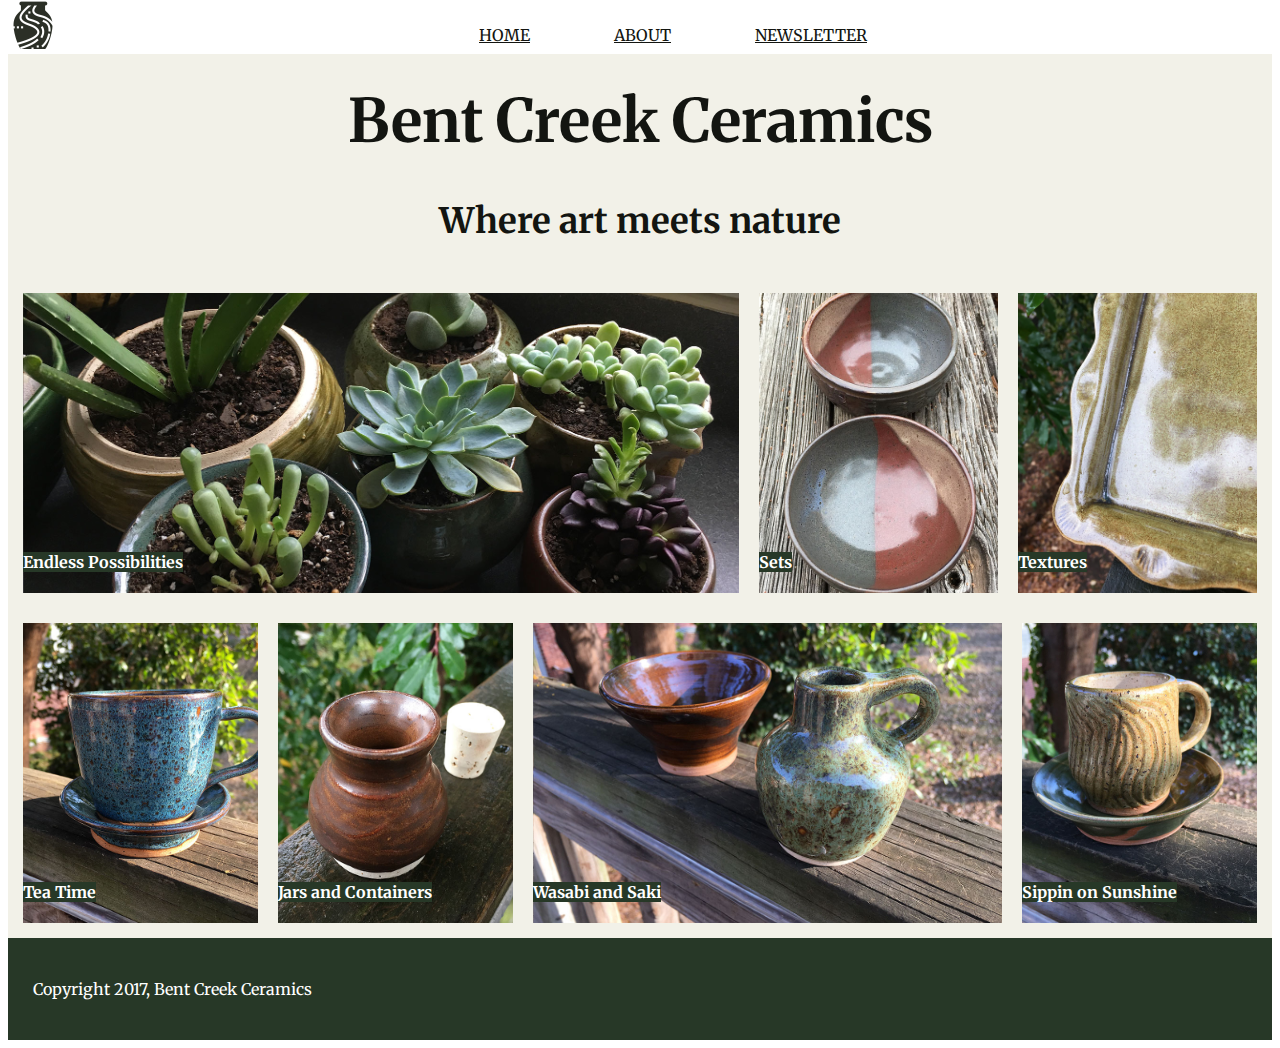
<file: index.html>
<!DOCTYPE html>
<html>

<head>
  <meta charset="utf-8">
  <link rel="icon" type="Favicon.jpg" href="Favicon.jpg" sizes="32x32" />
  <link rel="icon" type="Favicon.jpg" href="Favicon.jpg" sizes="16x16" />
  <link href="https://fonts.googleapis.com/css?family=Merriweather:300,300i,400,400i,700|Roboto:300,300i,400,400i" rel="stylesheet">
  <link rel="stylesheet" href="style.css">
  <title>Home | Bent Creek Ceramics</title>
</head>

<body>

  <header>
    <div class="logonav">
      <a href="index.html" id="logo"><img alt="CeramicPot" src="optimized/bent-creek-logo.png" width="50" height="50"></a>
    </div>
    <nav class="main-navigation">
      <a href="index.html">Home</a>
      <a href="about.html">About</a>
      <a href="newsletter.html">Newsletter</a>
    </nav>
  </header>

  <!-- END HEADER -->

  <div class="maincontent">

    <section class="section2">
      <h1>Bent Creek Ceramics</h1>
      <h3>Where art meets nature</h3>
    </section>

    <!-- Start flexbox layout -->

    <div class="flexboxcontainer">

      <section class="row1">

        <section id="tile1">
          <h4><span>Endless Possibilities<span></h4>
        </section>

        <section id="tile2">
          <h4><span>Sets<span></h4>
        </section>

        <section id="tile3">
          <h4><span>Textures<span></h4>
        </section>

      </section>

      <section class="row2">

        <section id="tile4">
          <h4><span>Tea Time<span></h4>
        </section>

        <section id="tile5">
          <h4><span>Jars and Containers<span></h4>
        </section>

        <section id="tile6">
          <h4><span>Wasabi and Saki<span></h4>
        </section>

        <section id="tile7">
          <h4><span>Sippin on Sunshine<span></h4>
        </section>

      </section>
      <!-- END SECTION ROW 2 -->
    </div>
    <!-- END FLEX CONTAINER -->
  </div>
  <!-- END MAIN CONTENT -->

  <footer>
    <p>Copyright 2017, Bent Creek Ceramics</p>
  </footer>

</body>

</html>
</file>
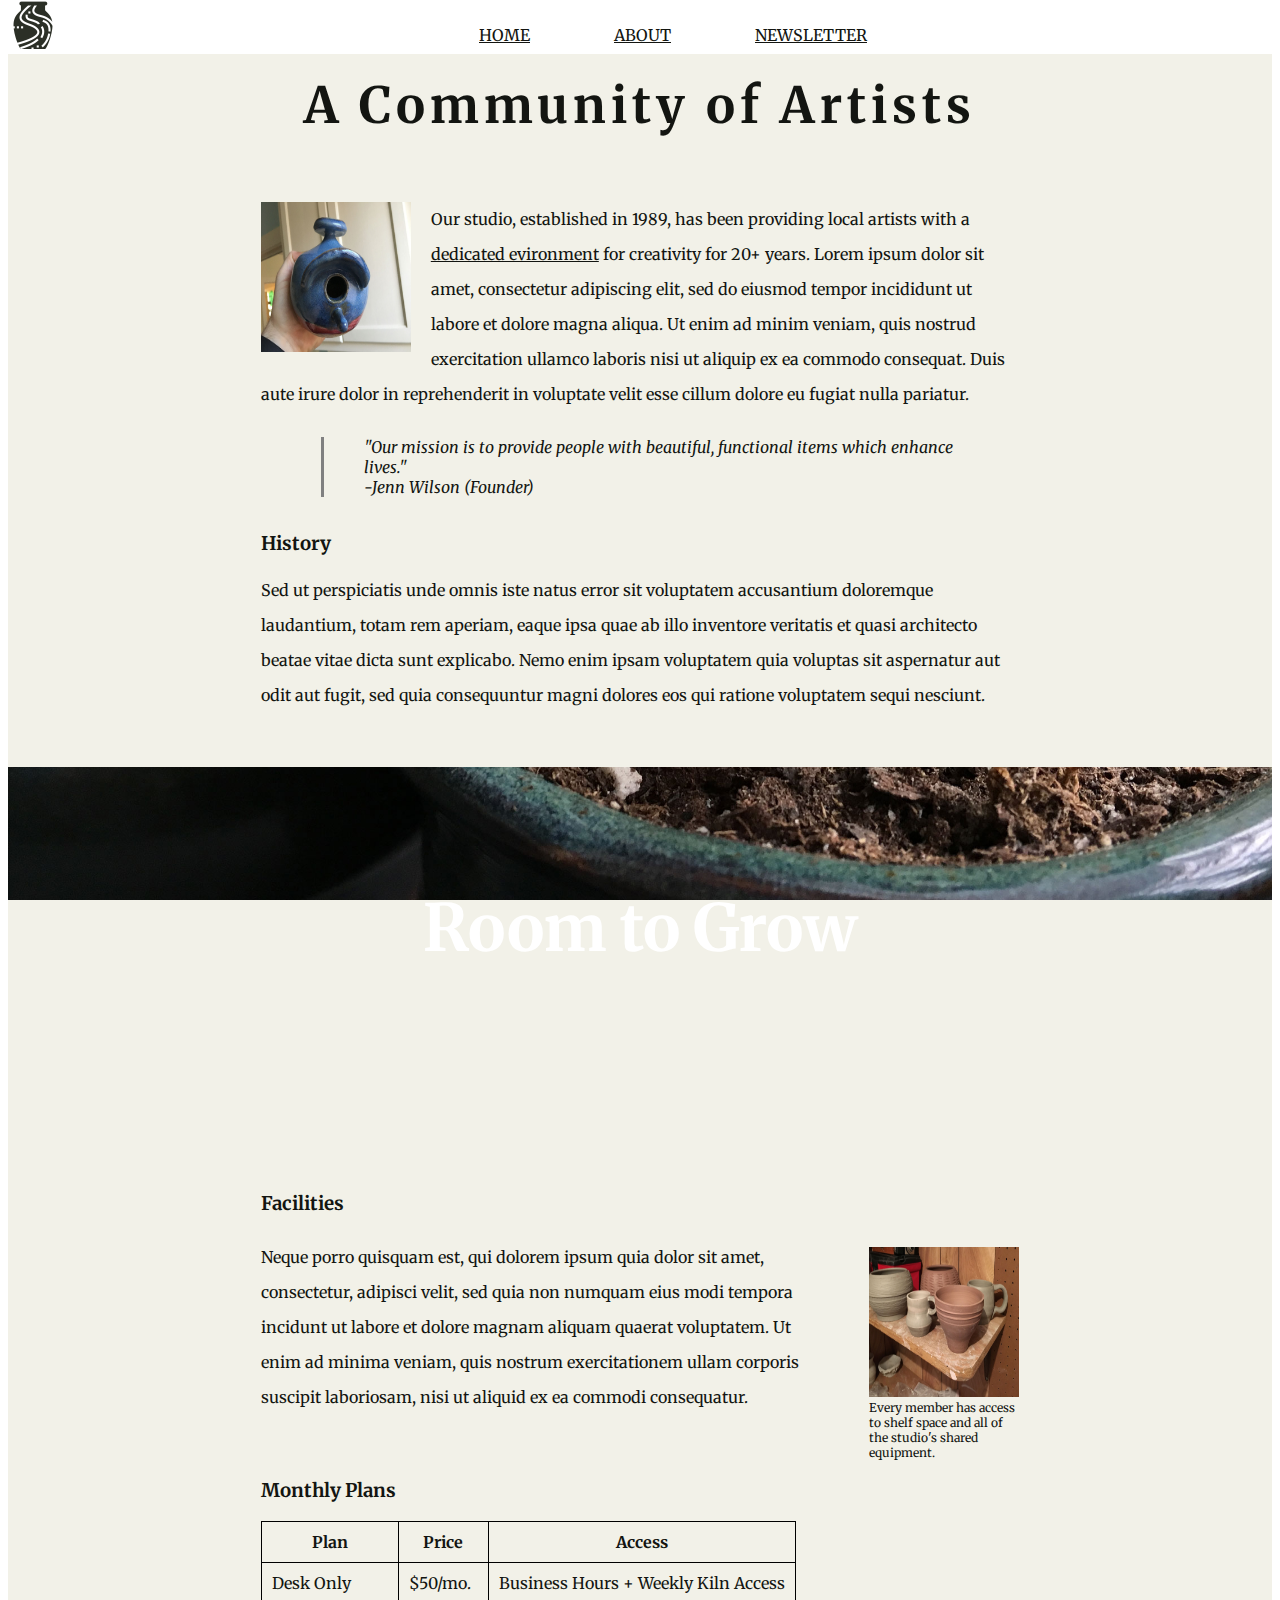
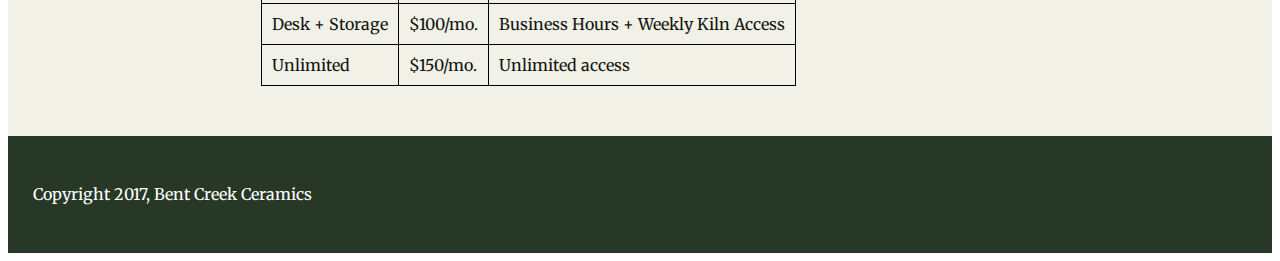
<file: about.html>
<!DOCTYPE html>
<html>

<head>
  <meta charset="utf-8">
  <link rel="icon" type="Favicon.jpg" href="Favicon.jpg" sizes="32x32" />
  <link rel="icon" type="Favicon.jpg" href="Favicon.jpg" sizes="16x16" />
  <link href="https://fonts.googleapis.com/css?family=Merriweather:300,300i,400,400i,700|Roboto:300,300i,400,400i" rel="stylesheet">
  <link rel="stylesheet" href="about.css">
  <title>About|A Community of Artists</title>
</head>

<body>



  <header>
    <div class="logonav">
      <a href="index.html" id="logo"><img border="0" alt="CeramicPot" src="optimized/bent-creek-logo.png" width="50" height="50"></a>
    </div>
    <nav class="main-navigation">
      <a href="index.html">Home</a>
      <a href="about.html">About</a>
      <a href="newsletter.html">Newsletter</a>
    </nav>
  </header>

  <!-- END HEADER -->

  <main>

    <div class="maincontent">

      <h1>A Community of Artists</h1>
      <div class="section1">

      <section class="communityofartists">

        <img src="optimized/birdhouse.jpg" alt="Blue Birdhouse">

        <p>Our studio, established in 1989, has been providing local artists with a <a href="#linktofacilities">dedicated evironment</a> for creativity for 20+ years. Lorem ipsum dolor sit amet, consectetur adipiscing elit, sed do eiusmod tempor incididunt
          ut labore et dolore magna aliqua. Ut enim ad minim veniam, quis nostrud exercitation ullamco laboris nisi ut aliquip ex ea commodo consequat. Duis aute irure dolor in reprehenderit in voluptate velit esse cillum dolore eu fugiat nulla pariatur.</p>
      </section>

      <section class="blockquote">

        <blockquote>"Our mission is to provide people with beautiful, functional items which enhance lives." <br> -Jenn Wilson (Founder)
        </blockquote>
      </section>

      <section class="historysection">
        <h3>History</h3>
        <p>Sed ut perspiciatis unde omnis iste natus error sit voluptatem accusantium doloremque laudantium, totam rem aperiam, eaque ipsa quae ab illo inventore veritatis et quasi architecto beatae vitae dicta sunt explicabo. Nemo enim ipsam voluptatem
          quia voluptas sit aspernatur aut odit aut fugit, sed quia consequuntur magni dolores eos qui ratione voluptatem sequi nesciunt.</p>
      </section>
    </div>

      <section id="roomtogrow">
        <h2>Room to Grow</h2>
      </section>

      <section class="facilities">
        <div class="contentleft">
          <h3>
<a name="linktofacilities"></a>Facilities</h3>

          <p>Neque porro quisquam est, qui dolorem ipsum quia dolor sit amet, consectetur, adipisci velit, sed quia non numquam eius modi tempora incidunt ut labore et dolore magnam aliquam quaerat voluptatem. Ut enim ad minima veniam, quis nostrum exercitationem
            ullam corporis suscipit laboriosam, nisi ut aliquid ex ea commodi consequatur.</p>
        </div>

        <div class="photocaption">
          <img id="pottery" src="optimized/background-1.jpg" alt="Pottery">

          <caption>Every member has access to shelf space and all of the studio's shared equipment.</caption>
        </div>
      </section>

      <section class="monthlyplans">
        <h3>Monthly Plans</h3>

        <table class="table">
          <tr>
            <th>Plan</th>
            <th>Price</th>
            <th>Access</th>
          </tr>
          <tr>
            <td>Desk Only</td>
            <td>$50/mo.</td>
            <td>Business Hours + Weekly Kiln Access</td>
          </tr>
          <tr>
            <td>Desk + Storage</td>
            <td>$100/mo.</td>
            <td>Business Hours + Weekly Kiln Access</td>
          </tr>
          <tr>
            <td>Unlimited</td>
            <td>$150/mo.</td>
            <td>Unlimited access</td>
          </tr>
        </table>
      </section>
  </main>

  <footer>
    <p>Copyright 2017, Bent Creek Ceramics</p>
  </footer>

</body>
</html>
</file>
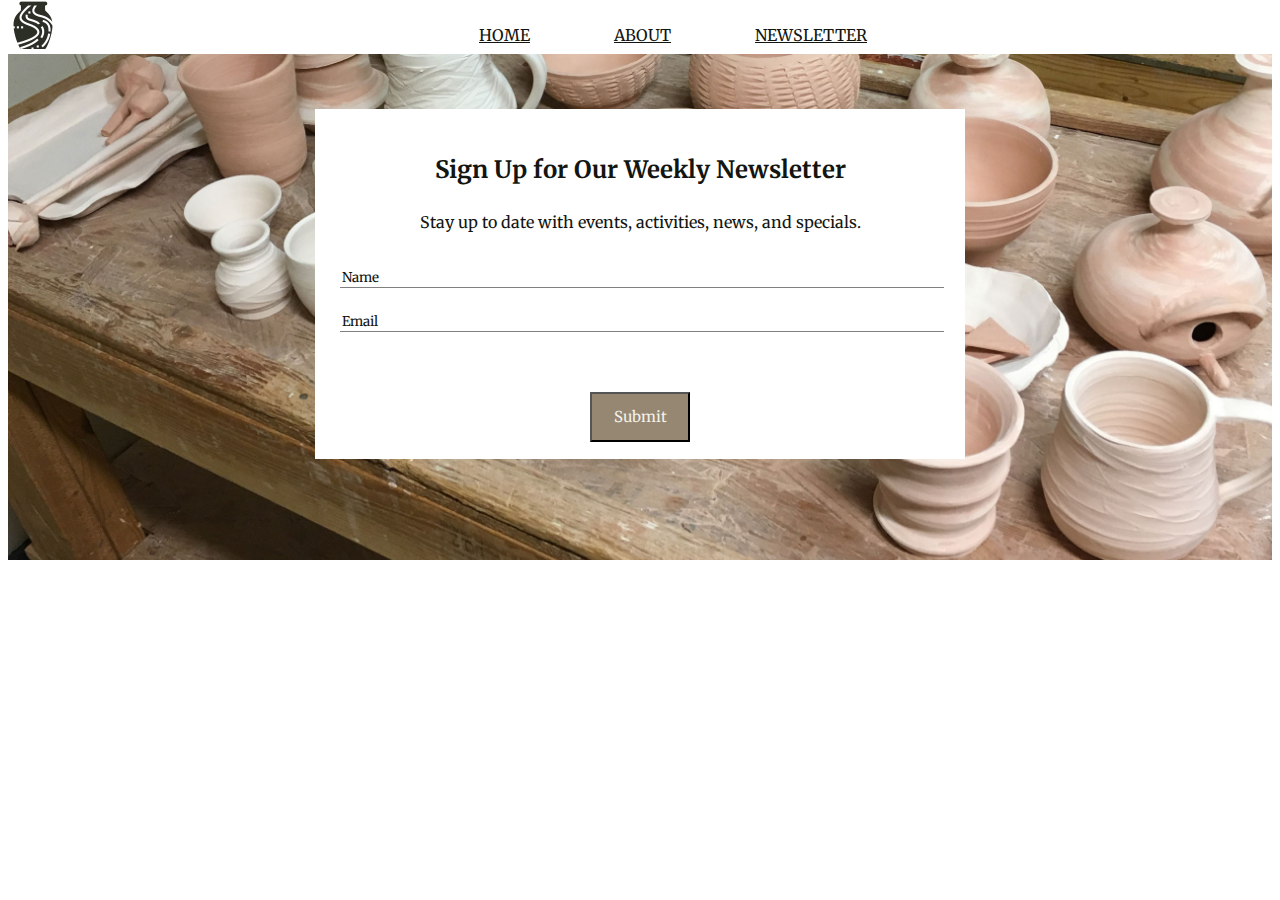
<file: newsletter.html>
<!DOCTYPE html>
<html>

<head>
  <meta charset="utf-8">
  <link rel="icon" type="Favicon.jpg" href="Favicon.jpg" sizes="32x32" />
  <link rel="icon" type="Favicon.jpg" href="Favicon.jpg" sizes="16x16" />
  <link href="https://fonts.googleapis.com/css?family=Merriweather:300,300i,400,400i,700|Roboto:300,300i,400,400i" rel="stylesheet">
  <link rel="stylesheet" href="style.css">
  <link rel="stylesheet" href="about.css">
  <link rel="stylesheet" href="newsletter.css">
  <title>Newsletter</title>
</head>

<body>


  <header>
    <div class="logonav">
      <a href="index.html" id="logo"><img border="0" alt="CeramicPot" src="optimized/bent-creek-logo.png" width="50" height="50"></a>
    </div>
    <nav class="main-navigation">
      <a href="index.html">Home</a>
      <a href="about.html">About</a>
      <a href="newsletter.html">Newsletter</a>
    </nav>
  </header>

  <!-- END HEADER -->


  <section class="background">

    <div class="formcontainer">

      <h2>Sign Up for Our Weekly Newsletter</h2>
      <p>Stay up to date with events, activities, news, and specials.</p>
      <input type="text" id="nameInput" name="Name" value="Name">
      <br>
      <input type="email" id="emailInput" name="Email" value="Email">
      <br>
      <button id="signupButton">Submit</button>
    </div>

  </section>


  <script type="text/javascript">
    var nameInput = document.getElementById('nameInput');
    var emailInput = document.getElementById('emailInput');
    var signupButton = document.getElementById('signupButton');
    signupButton.addEventListener('click', function(e) {
      var nameVal = nameInput.value;
      var emailVal = emailInput.value;
      if (nameVal && emailVal) {
        alert('Thanks for signing up, ' + nameVal + '. Newsletters will be sent to ' + emailVal);
        nameInput.value = "";
        emailInput.value = "";
      } else {
        alert('We would love for you to sign up, please provide both your name and email address.');
      }
    });
  </script>

</body>

</html>
</file>
<file: style.css>
/*Background: #F2F1E8
Text: #131511
Inline Link: #968772
Inline Link (Hover): #967343
Navigation Background: #FFFFFF
Navigation Text: #2B2F26
Navigation Text (Hover): #CD5D67
Navigation Text (Active) #968772
Button Background: #968772
Button Background (Hover): #967343
Button Text: #F2F1E8
Button Text (Hover): #FFFFFF
Input Border Bottom: #968772
Input Border Bottom (Focus): #967343*/

*{
  font-family: 'Merriweather', 'Roboto', sans-serif;
  color: #131511;
}

header{
  display: flex;
  position: fixed;
  top: 0;
  width: 100%;
  margin-top: 0;
  margin-bottom: 100px;
}

.logonav{
  margin: 0 auto;
  background-color: white;

}

#logo{
  margin: 0 auto;
  background-color: white;
  padding-top:  25px;
}

.main-navigation{
  background: #FFFFFF;
  width: 100%;
  text-align: center;
  text-transform: uppercase;
  justify-content: space-between;
  margin: 0 auto;
  padding-top: 25px;

}

.main-navigation a{
  padding: 40px;
}

a:hover{
  color: #967343;
}

a:active{
  color: #968772;
}

.maincontent{
  background: #F2F1E8;
  padding-top: 25px;
}

.section2{
  text-align: center;
  font-size: 30px;
  padding-top: 10px;
}

.flexboxcontainer{
  display: flex;
  flex-wrap: wrap;
  justify-content:space-around;
  align-content: space-between;
  margin: 0 auto;
}

h4{
  background: #273827;
}

h4 span{
  color: white;
}

.row1{
  display: flex;
  margin: 15px;
  width: 100%;
  height: 300px;
}

.row2{
  display: flex;
  width: 100%;
  margin: 15px;
  height: 300px;
}

#tile1{
  width: 60%;
  margin-right: 20px;
  background-image: url("optimized/product-1.jpg");
  background-position:center;
  background-size: cover;
  display: flex;
  align-items: flex-end;
}

#tile2{
  width: 20%;
  margin-right: 20px;
  background-image: url("optimized/product-2.jpg");
  background-position:center;
  background-size: cover;
  display: flex;
  align-items: flex-end;
}

#tile3{
  width: 20%;
  background-image: url("optimized/product-3.jpg");
  background-position:center;
  background-size: cover;
  display: flex;
  align-items: flex-end;
}

#tile4{
  width: 20%;
  margin-right: 20px;
  background-image: url("optimized/product-4.jpg");
  background-position:center;
  background-size: cover;
  display: flex;
  align-items: flex-end;
}

#tile5{
  width: 20%;
  margin-right: 20px;
  background-image: url("optimized/product-5.jpg");
  background-position:center;
  background-size: cover;
  display: flex;
  align-items: flex-end;
}

#tile6{
  width: 40%;
  margin-right: 20px;
  background-image: url("optimized/product-6.jpg");
  background-position:center;
  background-size: cover;
  display: flex;
  align-items: flex-end;
}

#tile7{
  width: 20%;
  background-image: url("optimized/product-7.jpg");
  background-position:center;
  background-size: cover;
  display: flex;
  align-items: flex-end;
}

footer{
  text-align: left;
  background: #273827;
  padding: 25px;
}

footer p{
  color: white;
}
</file>
<file: about.css>
/*Background: #F2F1E8
Text: #131511
Inline Link: #968772
Inline Link (Hover): #967343
Navigation Background: #FFFFFF
Navigation Text: #2B2F26
Navigation Text (Hover): #CD5D67
Navigation Text (Active) #968772
Button Background: #968772
Button Background (Hover): #967343
Button Text: #F2F1E8
Button Text (Hover): #FFFFFF
Input Border Bottom: #968772
Input Border Bottom (Focus): #967343*/





*{
  font-family: 'Merriweather', 'Roboto', sans-serif;
  color: #131511;
}

header{
  display: flex;
  position: fixed;
  top: 0;
  width: 100%;
  margin-top: 0;
  margin-bottom: 100px;
}

.logonav{
  margin: 0 auto;
  background-color: white;

}

#logo{
  margin: 0 auto;
  background-color: white;
  padding-top:  25px;
}

.main-navigation{
  background: #FFFFFF;
  width: 100%;
  text-align: center;
  text-transform: uppercase;
  justify-content: space-between;
  margin: 0 auto;
  padding-top: 25px;
}

.main-navigation a{
  padding: 40px;
}

a:hover{
  color: #967343;
}

a:active{
  color: #968772;
}

main{
  background: #F2F1E8;
}

h1{
text-align: center;
padding: 40px;
font-size: 50px;
letter-spacing: 5px;
margin-bottom: 25px;
}

p{
    line-height: 35px;

}

.section1{
  margin-left: 20%;
  margin-right: 20%;
}

.communityofartists{
  line-height: 35px;
}

.communityofartists img{
  height: 150px;
  width: 150px;
  margin-right: 20px;
  float: left;
}

.blockquote{
  clear: left;
  border-left: 3px solid gray;
  margin-top: 25px;
  margin-bottom: 35px;
  margin-left: 60px;
  font-style: italic;
}

#roomtogrow{
  background-attachment: fixed;
  background-image: url("optimized/background-3.jpg");
  background-position:center;
  background-size: cover;
  height: 400px;
}

#roomtogrow h2 {
  color: white;
  text-align: center;
  font-size: 65px;
  padding-top: 120px;

}

.succulents{
  width: 100%;
}

.facilities{
  display: flex;
  columns: 2;
  margin-left: 20%;
  margin-right: 20%;

}

.contentleft{
  line-height: 35px;
  margin-right: 50px;
}

.photocaption{
  display: block;
  font-size: 12px;
  margin-top: 80px;
}

#pottery{
  height: 150px;
  width: 150px;
}

.monthlyplans{
  padding-bottom: 50px;
  margin-left: 20%;
  margin-right: 20%;
}

table, th, td {
    border: 1px solid black;
    padding: 10px;
    border-collapse: collapse;
}

footer{
  text-align: left;
  background: #273827;
  padding: 25px;
}

footer p{
  color: white;
}
</file>
<file: newsletter.css>
/*Background: #F2F1E8
Text: #131511
Inline Link: #968772
Inline Link (Hover): #967343
Navigation Background: #FFFFFF
Navigation Text: #2B2F26
Navigation Text (Hover): #CD5D67
Navigation Text (Active) #968772
Button Background: #968772
Button Background (Hover): #967343
Button Text: #F2F1E8
Button Text (Hover): #FFFFFF
Input Border Bottom: #968772
Input Border Bottom (Focus): #967343*/





*{
  font-family: 'Merriweather', 'Roboto', sans-serif;
  color: #131511;
}
header{
  display: flex;
  position: fixed;
  top: 0;
  width: 100%;
  margin-top: 0;
  margin-bottom: 100px;
}

.logonav{
  margin: 0 auto;
  background-color: white;

}

#logo{
  margin: 0 auto;
  background-color: white;
  padding-top:  25px;
}

.main-navigation{
  background: #FFFFFF;
  width: 100%;
  text-align: center;
  text-transform: uppercase;
  justify-content: space-between;
  margin: 0 auto;
  padding-top: 25px;
}

a:hover{
  color: #967343;
}

a:active{
  color: #968772;
}

main{
  background: #F2F1E8;
}

.background{
  background-image: url("optimized/background-2.jpg");
  background-position: center;
  background-repeat: no-repeat;
  background-size: cover;
  padding: 8%;
}

.formcontainer{
  height: 300px;
  width: 600px;
  margin: 0 auto;
  background: white;
  text-align: center;
  padding: 25px;
}

input{
  border: none;
  border-bottom: solid grey 1px;
  outline: none;
  margin: 2% auto;
  width: 100%;
}


input:focus{

}


button{
  font-size: 15px;
  background: #968772;
  height: 50px;
  width: 100px;
  color:  #F2F1E8;
  margin: 8%;
  outline: none;
}

button:hover{
  color: #FFFFFF;
}
</file>
